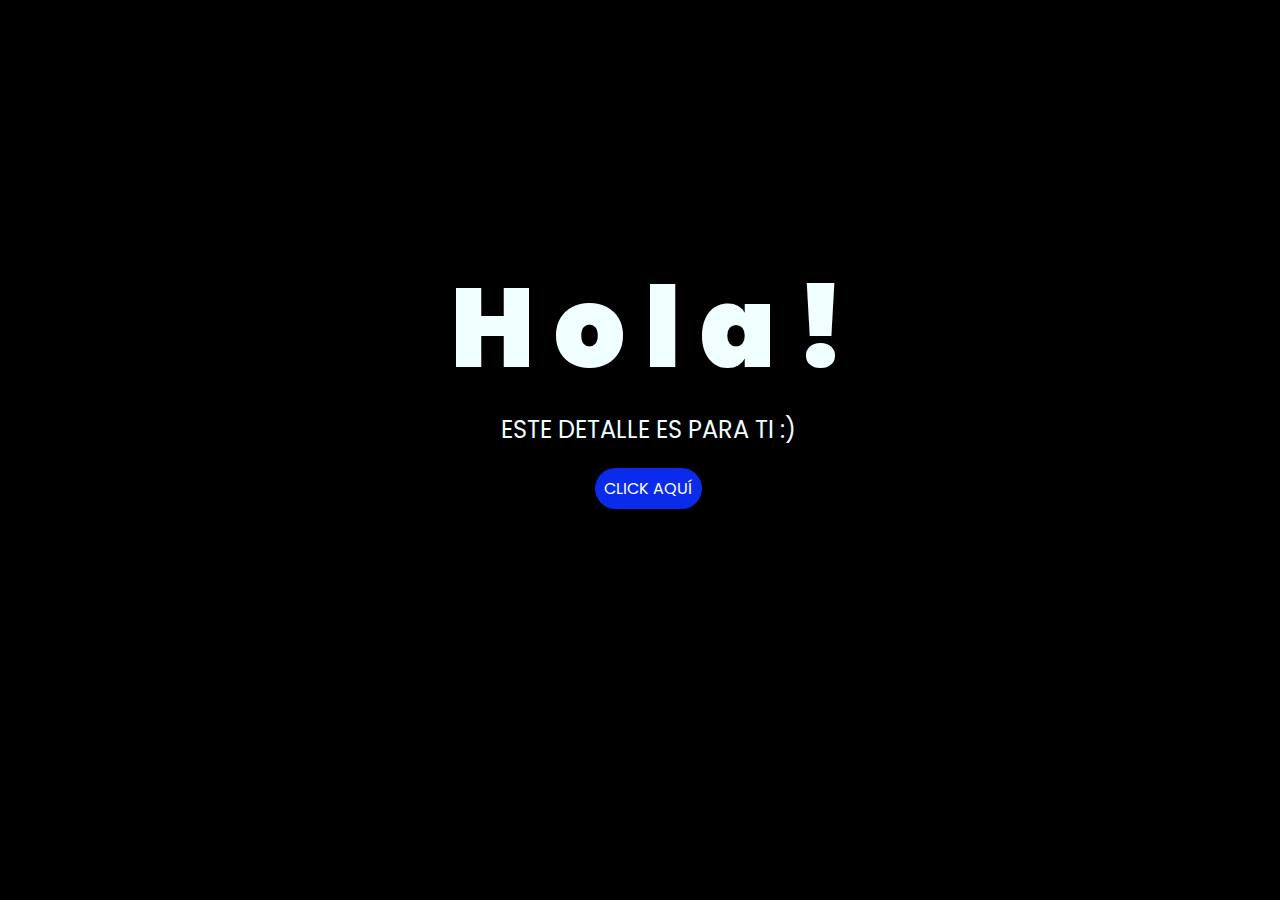
<file: index.html>
<!DOCTYPE html>
<html lang="es">

<head>
    <meta charset="UTF-8">
    <meta http-equiv="X-UA-Compatible" content="IE=edge">
    <meta name="viewport" content="width=device-width, initial-scale=1.0">
    <link rel="stylesheet" href="css/style.css">
    <link rel="icon" href="img/flowers.png" type="image/x-icon">
    <title>Gift</title>
</head>

<body>
    <div class="greetings">
        <span>H</span>
        <span>o</span>
        <span>l</span>
        <span>a</span>
        <span>!</span>
    </div>
    <div class="description">
        <span>ESTE DETALLE ES PARA TI :)</span>
    </div>
    <div class="button">
        <button class="botones">
            <a href="flower.html" style="color: #fff;">CLICK AQUÍ</a>
        </button>
    </div>

</body>

</html>
</file>
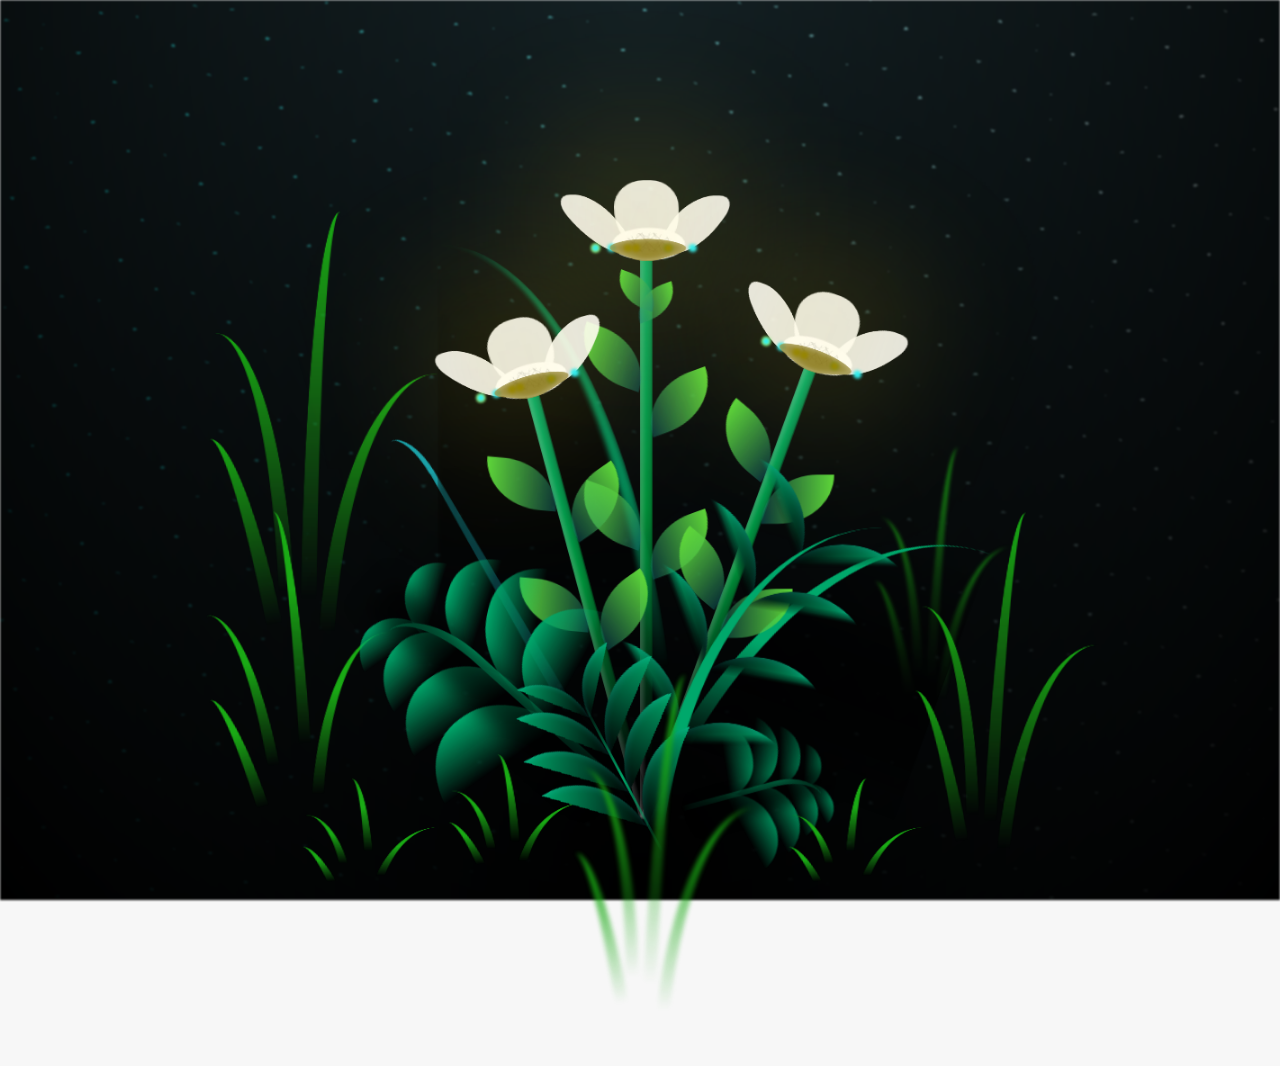
<file: flower.html>
<!DOCTYPE html>
<html lang="es">
  <head>
    <meta charset="UTF-8" />
    <meta http-equiv="X-UA-Compatible" content="IE=edge" />
    <meta name="viewport" content="width=device-width, initial-scale=1.0" />
    <link rel="stylesheet" href="css/main.css" />
    <link rel="icon" href="img/flowers.png" type="image/x-icon" />
    <title>Flowers for Mayte</title>
  </head>
  <body class="container">
    <div id="lyrics">
     
    </div>
    <h1 class="titulo">Estas flores son para ti, sin caer en el juego del día comercial.</h1>
  
    <div class="night"></div>
    <div class="flowers">
      <div class="flower flower--1">
        <div class="flower__leafs flower__leafs--1">
          <div class="flower__leaf flower__leaf--1"></div>
          <div class="flower__leaf flower__leaf--2"></div>
          <div class="flower__leaf flower__leaf--3"></div>
          <div class="flower__leaf flower__leaf--4"></div>
          <div class="flower__white-circle"></div>

          <div class="flower__light flower__light--1"></div>
          <div class="flower__light flower__light--2"></div>
          <div class="flower__light flower__light--3"></div>
          <div class="flower__light flower__light--4"></div>
          <div class="flower__light flower__light--5"></div>
          <div class="flower__light flower__light--6"></div>
          <div class="flower__light flower__light--7"></div>
          <div class="flower__light flower__light--8"></div>
        </div>
        <div class="flower__line">
          <div class="flower__line__leaf flower__line__leaf--1"></div>
          <div class="flower__line__leaf flower__line__leaf--2"></div>
          <div class="flower__line__leaf flower__line__leaf--3"></div>
          <div class="flower__line__leaf flower__line__leaf--4"></div>
          <div class="flower__line__leaf flower__line__leaf--5"></div>
          <div class="flower__line__leaf flower__line__leaf--6"></div>
        </div>
      </div>

      <div class="flower flower--2">
        <div class="flower__leafs flower__leafs--2">
          <div class="flower__leaf flower__leaf--1"></div>
          <div class="flower__leaf flower__leaf--2"></div>
          <div class="flower__leaf flower__leaf--3"></div>
          <div class="flower__leaf flower__leaf--4"></div>
          <div class="flower__white-circle"></div>

          <div class="flower__light flower__light--1"></div>
          <div class="flower__light flower__light--2"></div>
          <div class="flower__light flower__light--3"></div>
          <div class="flower__light flower__light--4"></div>
          <div class="flower__light flower__light--5"></div>
          <div class="flower__light flower__light--6"></div>
          <div class="flower__light flower__light--7"></div>
          <div class="flower__light flower__light--8"></div>
        </div>
        <div class="flower__line">
          <div class="flower__line__leaf flower__line__leaf--1"></div>
          <div class="flower__line__leaf flower__line__leaf--2"></div>
          <div class="flower__line__leaf flower__line__leaf--3"></div>
          <div class="flower__line__leaf flower__line__leaf--4"></div>
        </div>
      </div>

      <div class="flower flower--3">
        <div class="flower__leafs flower__leafs--3">
          <div class="flower__leaf flower__leaf--1"></div>
          <div class="flower__leaf flower__leaf--2"></div>
          <div class="flower__leaf flower__leaf--3"></div>
          <div class="flower__leaf flower__leaf--4"></div>
          <div class="flower__white-circle"></div>

          <div class="flower__light flower__light--1"></div>
          <div class="flower__light flower__light--2"></div>
          <div class="flower__light flower__light--3"></div>
          <div class="flower__light flower__light--4"></div>
          <div class="flower__light flower__light--5"></div>
          <div class="flower__light flower__light--6"></div>
          <div class="flower__light flower__light--7"></div>
          <div class="flower__light flower__light--8"></div>
        </div>
        <div class="flower__line">
          <div class="flower__line__leaf flower__line__leaf--1"></div>
          <div class="flower__line__leaf flower__line__leaf--2"></div>
          <div class="flower__line__leaf flower__line__leaf--3"></div>
          <div class="flower__line__leaf flower__line__leaf--4"></div>
        </div>
      </div>

      <div class="grow-ans" style="--d: 1.2s">
        <div class="flower__g-long">
          <div class="flower__g-long__top"></div>
          <div class="flower__g-long__bottom"></div>
        </div>
      </div>

      <div class="growing-grass">
        <div class="flower__grass flower__grass--1">
          <div class="flower__grass--top"></div>
          <div class="flower__grass--bottom"></div>
          <div class="flower__grass__leaf flower__grass__leaf--1"></div>
          <div class="flower__grass__leaf flower__grass__leaf--2"></div>
          <div class="flower__grass__leaf flower__grass__leaf--3"></div>
          <div class="flower__grass__leaf flower__grass__leaf--4"></div>
          <div class="flower__grass__leaf flower__grass__leaf--5"></div>
          <div class="flower__grass__leaf flower__grass__leaf--6"></div>
          <div class="flower__grass__leaf flower__grass__leaf--7"></div>
          <div class="flower__grass__leaf flower__grass__leaf--8"></div>
          <div class="flower__grass__overlay"></div>
        </div>
      </div>

      <div class="growing-grass">
        <div class="flower__grass flower__grass--2">
          <div class="flower__grass--top"></div>
          <div class="flower__grass--bottom"></div>
          <div class="flower__grass__leaf flower__grass__leaf--1"></div>
          <div class="flower__grass__leaf flower__grass__leaf--2"></div>
          <div class="flower__grass__leaf flower__grass__leaf--3"></div>
          <div class="flower__grass__leaf flower__grass__leaf--4"></div>
          <div class="flower__grass__leaf flower__grass__leaf--5"></div>
          <div class="flower__grass__leaf flower__grass__leaf--6"></div>
          <div class="flower__grass__leaf flower__grass__leaf--7"></div>
          <div class="flower__grass__leaf flower__grass__leaf--8"></div>
          <div class="flower__grass__overlay"></div>
        </div>
      </div>

      <div class="grow-ans" style="--d: 2.4s">
        <div class="flower__g-right flower__g-right--1">
          <div class="leaf"></div>
        </div>
      </div>

      <div class="grow-ans" style="--d: 2.8s">
        <div class="flower__g-right flower__g-right--2">
          <div class="leaf"></div>
        </div>
      </div>

      <div class="grow-ans" style="--d: 2.8s">
        <div class="flower__g-front">
          <div
            class="flower__g-front__leaf-wrapper flower__g-front__leaf-wrapper--1"
          >
            <div class="flower__g-front__leaf"></div>
          </div>
          <div
            class="flower__g-front__leaf-wrapper flower__g-front__leaf-wrapper--2"
          >
            <div class="flower__g-front__leaf"></div>
          </div>
          <div
            class="flower__g-front__leaf-wrapper flower__g-front__leaf-wrapper--3"
          >
            <div class="flower__g-front__leaf"></div>
          </div>
          <div
            class="flower__g-front__leaf-wrapper flower__g-front__leaf-wrapper--4"
          >
            <div class="flower__g-front__leaf"></div>
          </div>
          <div
            class="flower__g-front__leaf-wrapper flower__g-front__leaf-wrapper--5"
          >
            <div class="flower__g-front__leaf"></div>
          </div>
          <div
            class="flower__g-front__leaf-wrapper flower__g-front__leaf-wrapper--6"
          >
            <div class="flower__g-front__leaf"></div>
          </div>
          <div
            class="flower__g-front__leaf-wrapper flower__g-front__leaf-wrapper--7"
          >
            <div class="flower__g-front__leaf"></div>
          </div>
          <div
            class="flower__g-front__leaf-wrapper flower__g-front__leaf-wrapper--8"
          >
            <div class="flower__g-front__leaf"></div>
          </div>
          <div class="flower__g-front__line"></div>
        </div>
      </div>

      <div class="grow-ans" style="--d: 3.2s">
        <div class="flower__g-fr">
          <div class="leaf"></div>
          <div class="flower__g-fr__leaf flower__g-fr__leaf--1"></div>
          <div class="flower__g-fr__leaf flower__g-fr__leaf--2"></div>
          <div class="flower__g-fr__leaf flower__g-fr__leaf--3"></div>
          <div class="flower__g-fr__leaf flower__g-fr__leaf--4"></div>
          <div class="flower__g-fr__leaf flower__g-fr__leaf--5"></div>
          <div class="flower__g-fr__leaf flower__g-fr__leaf--6"></div>
          <div class="flower__g-fr__leaf flower__g-fr__leaf--7"></div>
          <div class="flower__g-fr__leaf flower__g-fr__leaf--8"></div>
        </div>
      </div>

      <div class="long-g long-g--0">
        <div class="grow-ans" style="--d: 3s">
          <div class="leaf leaf--0"></div>
        </div>
        <div class="grow-ans" style="--d: 2.2s">
          <div class="leaf leaf--1"></div>
        </div>
        <div class="grow-ans" style="--d: 3.4s">
          <div class="leaf leaf--2"></div>
        </div>
        <div class="grow-ans" style="--d: 3.6s">
          <div class="leaf leaf--3"></div>
        </div>
      </div>

      <div class="long-g long-g--1">
        <div class="grow-ans" style="--d: 3.6s">
          <div class="leaf leaf--0"></div>
        </div>
        <div class="grow-ans" style="--d: 3.8s">
          <div class="leaf leaf--1"></div>
        </div>
        <div class="grow-ans" style="--d: 4s">
          <div class="leaf leaf--2"></div>
        </div>
        <div class="grow-ans" style="--d: 4.2s">
          <div class="leaf leaf--3"></div>
        </div>
      </div>

      <div class="long-g long-g--2">
        <div class="grow-ans" style="--d: 4s">
          <div class="leaf leaf--0"></div>
        </div>
        <div class="grow-ans" style="--d: 4.2s">
          <div class="leaf leaf--1"></div>
        </div>
        <div class="grow-ans" style="--d: 4.4s">
          <div class="leaf leaf--2"></div>
        </div>
        <div class="grow-ans" style="--d: 4.6s">
          <div class="leaf leaf--3"></div>
        </div>
      </div>

      <div class="long-g long-g--3">
        <div class="grow-ans" style="--d: 4s">
          <div class="leaf leaf--0"></div>
        </div>
        <div class="grow-ans" style="--d: 4.2s">
          <div class="leaf leaf--1"></div>
        </div>
        <div class="grow-ans" style="--d: 3s">
          <div class="leaf leaf--2"></div>
        </div>
        <div class="grow-ans" style="--d: 3.6s">
          <div class="leaf leaf--3"></div>
        </div>
      </div>

      <div class="long-g long-g--4">
        <div class="grow-ans" style="--d: 4s">
          <div class="leaf leaf--0"></div>
        </div>
        <div class="grow-ans" style="--d: 4.2s">
          <div class="leaf leaf--1"></div>
        </div>
        <div class="grow-ans" style="--d: 3s">
          <div class="leaf leaf--2"></div>
        </div>
        <div class="grow-ans" style="--d: 3.6s">
          <div class="leaf leaf--3"></div>
        </div>
      </div>

      <div class="long-g long-g--5">
        <div class="grow-ans" style="--d: 4s">
          <div class="leaf leaf--0"></div>
        </div>
        <div class="grow-ans" style="--d: 4.2s">
          <div class="leaf leaf--1"></div>
        </div>
        <div class="grow-ans" style="--d: 3s">
          <div class="leaf leaf--2"></div>
        </div>
        <div class="grow-ans" style="--d: 3.6s">
          <div class="leaf leaf--3"></div>
        </div>
      </div>

      <div class="long-g long-g--6">
        <div class="grow-ans" style="--d: 4.2s">
          <div class="leaf leaf--0"></div>
        </div>
        <div class="grow-ans" style="--d: 4.4s">
          <div class="leaf leaf--1"></div>
        </div>
        <div class="grow-ans" style="--d: 4.6s">
          <div class="leaf leaf--2"></div>
        </div>
        <div class="grow-ans" style="--d: 4.8s">
          <div class="leaf leaf--3"></div>
        </div>
      </div>

      <div class="long-g long-g--7">
        <div class="grow-ans" style="--d: 3s">
          <div class="leaf leaf--0"></div>
        </div>
        <div class="grow-ans" style="--d: 3.2s">
          <div class="leaf leaf--1"></div>
        </div>
        <div class="grow-ans" style="--d: 3.5s">
          <div class="leaf leaf--2"></div>
        </div>
        <div class="grow-ans" style="--d: 3.6s">
          <div class="leaf leaf--3"></div>
        </div>
      </div>
    </div>
    <script src="anim.js"></script>
    <script src="main.js"></script>
  </body>
</html>
</file>
<file: css/style.css>
@import url('https://fonts.googleapis.com/css2?family=Poppins:ital,wght@0,500;1,900&display=swap');
*{
    font-family: 'Poppins',cursive;
}
body{
    color: azure;
    width: 100%;
    height: 82vh;
    display: flex;
    flex-direction: column;
    align-items: center;
    justify-content: center;
    background-color: black;
    /* padding-top: -30; */
}

.botones{
    padding: 9px;
    border-radius: 80px;
    background-color: transparent;
    border: none;
}

.botones a{
    background-color: #0a2be9;
    padding: 9px;
    border-radius: 80px;
    -webkit-border-radius: 80px;
    -moz-border-radius: 80px;
    -ms-border-radius: 80px;
    -o-border-radius: 80px;

}

.botones a:focus{
    background-color: rgb(50, 194, 194);
}

.greetings{
    font-size: 7rem;
    font-weight: 900;
}
.greetings > span{
    animation: glow 2.5s ease-in-out infinite;
}
@keyframes glow{
    0%, 100%{
        color: #fff;
        text-shadow: 0 0 12px #39c6d6, 0 0 50px #39c6d6, 0 0 100px #39c6d6;
    }
    10%, 90%{
        color: #111;
        text-shadow: none;
    }
}
.greetings > span:nth-child(2){
    animation-delay: .2s ;
}
.greetings > span:nth-child(3){
    animation-delay: .4s ;
}
.greetings > span:nth-child(4){
    animation-delay: .6s;
}
.greetings > span:nth-child(5){
    animation-delay: .8s;
}
.greetings > span:nth-child(6){
    animation-delay: 1s;
}

.description{
    font-size: 1.5rem;
    margin-bottom: 20px;
}

.button a{
    text-decoration: none;
    font-size: 1rem;
    color: #111;
}

@media screen and (max-width:574px){
    .greetings{
        display: block;
        font-size: 4rem;
        font-weight: 800;
        text-align: center;
    }
    .description{
        font-size: 2rem;
    }
    
    .button a{
        font-size: 1rem;
    }
}
</file>
<file: css/main.css>
*,
*::after,
*::before {
  padding: 0;
  margin: 0;
  box-sizing: border-box;
}

:root {
  --dark-color: #000;
}

body {
  display: flex;
  align-items: flex-end;
  justify-content: center;
  min-height: 100vh;
  background-color: var(--dark-color);
  overflow: hidden;
  perspective: 1000px;
}

#lyrics {
  font-size: 28px;
  font-family: "Franklin Gothic Medium", "Arial Narrow", Arial, sans-serif;
  color: white;
  position: absolute;
  margin-bottom: 20%;
  z-index: 1;
  font-weight: bold;
  letter-spacing: 4px;
}
@media only screen and (max-width: 600px) {
  /* Estilos específicos para dispositivos con un ancho máximo de 600px */
  #lyrics {
      font-size: 14px; /* Reduce el tamaño del texto para dispositivos más pequeños */
      margin-bottom: 530px;
      letter-spacing: 3px;
  }

}
.titulo {
  margin-bottom: 180px;
  font-family: "Arial Narrow", Arial, sans-serif;
  color: yellow;
  position: absolute;
  font-weight: bold;
  letter-spacing: 10px;
  opacity: 0;
  animation: fadeIn 3s ease-in-out forwards;
  text-align: center;
}
@keyframes fadeIn {
  from {
    opacity: 0;
  }
  to {
    opacity: 1;
  }
}

.night {
  z-index: -1;
  position: absolute;
  left: 50%;
  top: 0;
  transform: translateX(-50%);
  width: 100%;
  height: 100%;
  filter: blur(0.1vmin);
  background-image: radial-gradient(
      ellipse at top,
      transparent 0%,
      var(--dark-color)
    ),
    radial-gradient(
      ellipse at bottom,
      var(--dark-color),
      rgba(145, 233, 255, 0.2)
    ),
    repeating-linear-gradient(
      220deg,
      rgb(0, 0, 0) 0px,
      rgb(0, 0, 0) 19px,
      transparent 19px,
      transparent 22px
    ),
    repeating-linear-gradient(
      189deg,
      rgb(0, 0, 0) 0px,
      rgb(0, 0, 0) 19px,
      transparent 19px,
      transparent 22px
    ),
    repeating-linear-gradient(
      148deg,
      rgb(0, 0, 0) 0px,
      rgb(0, 0, 0) 19px,
      transparent 19px,
      transparent 22px
    ),
    linear-gradient(90deg, rgb(0, 255, 250), rgb(240, 240, 240));
}

.flowers {
  position: relative;
  transform: scale(0.9);
  /*margin-bottom: 100px;
  */
}

@media only screen and (max-width: 600px) {
  /* Estilos específicos para dispositivos con un ancho máximo de 600px */
.flowers {
      font-size: 14px;
      margin-bottom: 35%;
      letter-spacing: 3px;
      transform: scale(1.0);
}

}

.flower {
  position: absolute;
  bottom: 10vmin;
  transform-origin: bottom center;
  z-index: 10;
  --fl-speed: 0.8s;
}
.flower--1 {
  -webkit-animation: moving-flower-1 4s linear infinite;
  animation: moving-flower-1 4s linear infinite;
}
.flower--1 .flower__line {
  height: 70vmin;
  -webkit-animation-delay: 0.3s;
  animation-delay: 0.3s;
}
.flower--1 .flower__line__leaf--1 {
  -webkit-animation: blooming-leaf-right var(--fl-speed) 1.6s backwards;
  animation: blooming-leaf-right var(--fl-speed) 1.6s backwards;
}
.flower--1 .flower__line__leaf--2 {
  -webkit-animation: blooming-leaf-right var(--fl-speed) 1.4s backwards;
  animation: blooming-leaf-right var(--fl-speed) 1.4s backwards;
}
.flower--1 .flower__line__leaf--3 {
  -webkit-animation: blooming-leaf-left var(--fl-speed) 1.2s backwards;
  animation: blooming-leaf-left var(--fl-speed) 1.2s backwards;
}
.flower--1 .flower__line__leaf--4 {
  -webkit-animation: blooming-leaf-left var(--fl-speed) 1s backwards;
  animation: blooming-leaf-left var(--fl-speed) 1s backwards;
}
.flower--1 .flower__line__leaf--5 {
  -webkit-animation: blooming-leaf-right var(--fl-speed) 1.8s backwards;
  animation: blooming-leaf-right var(--fl-speed) 1.8s backwards;
}
.flower--1 .flower__line__leaf--6 {
  -webkit-animation: blooming-leaf-left var(--fl-speed) 2s backwards;
  animation: blooming-leaf-left var(--fl-speed) 2s backwards;
}
.flower--2 {
  left: 50%;
  transform: rotate(20deg);
  -webkit-animation: moving-flower-2 4s linear infinite;
  animation: moving-flower-2 4s linear infinite;
}
.flower--2 .flower__line {
  height: 60vmin;
  -webkit-animation-delay: 0.6s;
  animation-delay: 0.6s;
}
.flower--2 .flower__line__leaf--1 {
  -webkit-animation: blooming-leaf-right var(--fl-speed) 1.9s backwards;
  animation: blooming-leaf-right var(--fl-speed) 1.9s backwards;
}
.flower--2 .flower__line__leaf--2 {
  -webkit-animation: blooming-leaf-right var(--fl-speed) 1.7s backwards;
  animation: blooming-leaf-right var(--fl-speed) 1.7s backwards;
}
.flower--2 .flower__line__leaf--3 {
  -webkit-animation: blooming-leaf-left var(--fl-speed) 1.5s backwards;
  animation: blooming-leaf-left var(--fl-speed) 1.5s backwards;
}
.flower--2 .flower__line__leaf--4 {
  -webkit-animation: blooming-leaf-left var(--fl-speed) 1.3s backwards;
  animation: blooming-leaf-left var(--fl-speed) 1.3s backwards;
}
.flower--3 {
  left: 50%;
  transform: rotate(-15deg);
  -webkit-animation: moving-flower-3 4s linear infinite;
  animation: moving-flower-3 4s linear infinite;
}
.flower--3 .flower__line {
  -webkit-animation-delay: 0.9s;
  animation-delay: 0.9s;
}
.flower--3 .flower__line__leaf--1 {
  -webkit-animation: blooming-leaf-right var(--fl-speed) 2.5s backwards;
  animation: blooming-leaf-right var(--fl-speed) 2.5s backwards;
}
.flower--3 .flower__line__leaf--2 {
  -webkit-animation: blooming-leaf-right var(--fl-speed) 2.3s backwards;
  animation: blooming-leaf-right var(--fl-speed) 2.3s backwards;
}
.flower--3 .flower__line__leaf--3 {
  -webkit-animation: blooming-leaf-left var(--fl-speed) 2.1s backwards;
  animation: blooming-leaf-left var(--fl-speed) 2.1s backwards;
}
.flower--3 .flower__line__leaf--4 {
  -webkit-animation: blooming-leaf-left var(--fl-speed) 1.9s backwards;
  animation: blooming-leaf-left var(--fl-speed) 1.9s backwards;
}
.flower__leafs {
  position: relative;
  -webkit-animation: blooming-flower 2s backwards;
  animation: blooming-flower 2s backwards;
}
.flower__leafs--1 {
  -webkit-animation-delay: 1.1s;
  animation-delay: 1.1s;
}
.flower__leafs--2 {
  -webkit-animation-delay: 1.4s;
  animation-delay: 1.4s;
}
.flower__leafs--3 {
  -webkit-animation-delay: 1.7s;
  animation-delay: 1.7s;
}
.flower__leafs::after {
  content: "";
  position: absolute;
  left: 0;
  top: 0;
  transform: translate(-50%, -100%);
  width: 8vmin;
  height: 8vmin;
  background-color: #fddd25;
  /* background-color: #fd2525; */
  filter: blur(10vmin);
}
.flower__leaf {
  position: absolute;
  bottom: 0;
  left: 50%;
  width: 8vmin;
  height: 11vmin;
  border-radius: 51% 49% 47% 53%/44% 45% 55% 69%;
  background-color: #253bfd;
  background-color: #fff;
  transform-origin: bottom center;
  opacity: 0.9;
  box-shadow: inset 0 0 2vmin rgba(255, 255, 255, 0.5);
}
.flower__leaf--1 {
  transform: translate(-10%, 1%) rotateY(40deg) rotateX(-50deg);
}
.flower__leaf--2 {
  transform: translate(-50%, -4%) rotateX(40deg);
}
.flower__leaf--3 {
  transform: translate(-90%, 0%) rotateY(45deg) rotateX(50deg);
}
.flower__leaf--4 {
  width: 8vmin;
  height: 8vmin;
  transform-origin: bottom left;
  border-radius: 4vmin 10vmin 4vmin 4vmin;
  transform: translate(0%, 18%) rotateX(70deg) rotate(-43deg);
  background-color: #7c6901;
  z-index: 1;
  opacity: 0.8;
}
.flower__white-circle {
  position: absolute;
  left: -3.5vmin;
  top: -3vmin;
  width: 9vmin;
  height: 4vmin;
  border-radius: 50%;
  background-color: #fff;
}
.flower__white-circle::after {
  content: "";
  position: absolute;
  left: 50%;
  top: 45%;
  transform: translate(-50%, -50%);
  width: 60%;
  height: 60%;
  border-radius: inherit;
  background-image: repeating-linear-gradient(
      135deg,
      rgba(0, 0, 0, 0.03) 0px,
      rgba(0, 0, 0, 0.03) 1px,
      transparent 1px,
      transparent 12px
    ),
    repeating-linear-gradient(
      45deg,
      rgba(0, 0, 0, 0.03) 0px,
      rgba(0, 0, 0, 0.03) 1px,
      transparent 1px,
      transparent 12px
    ),
    repeating-linear-gradient(
      67.5deg,
      rgba(0, 0, 0, 0.03) 0px,
      rgba(0, 0, 0, 0.03) 1px,
      transparent 1px,
      transparent 12px
    ),
    repeating-linear-gradient(
      135deg,
      rgba(0, 0, 0, 0.03) 0px,
      rgba(0, 0, 0, 0.03) 1px,
      transparent 1px,
      transparent 12px
    ),
    repeating-linear-gradient(
      45deg,
      rgba(0, 0, 0, 0.03) 0px,
      rgba(0, 0, 0, 0.03) 1px,
      transparent 1px,
      transparent 12px
    ),
    repeating-linear-gradient(
      112.5deg,
      rgba(0, 0, 0, 0.03) 0px,
      rgba(0, 0, 0, 0.03) 1px,
      transparent 1px,
      transparent 12px
    ),
    repeating-linear-gradient(
      112.5deg,
      rgba(0, 0, 0, 0.03) 0px,
      rgba(0, 0, 0, 0.03) 1px,
      transparent 1px,
      transparent 12px
    ),
    repeating-linear-gradient(
      45deg,
      rgba(0, 0, 0, 0.03) 0px,
      rgba(0, 0, 0, 0.03) 1px,
      transparent 1px,
      transparent 12px
    ),
    repeating-linear-gradient(
      22.5deg,
      rgba(0, 0, 0, 0.03) 0px,
      rgba(0, 0, 0, 0.03) 1px,
      transparent 1px,
      transparent 12px
    ),
    repeating-linear-gradient(
      45deg,
      rgba(0, 0, 0, 0.03) 0px,
      rgba(0, 0, 0, 0.03) 1px,
      transparent 1px,
      transparent 12px
    ),
    repeating-linear-gradient(
      22.5deg,
      rgba(0, 0, 0, 0.03) 0px,
      rgba(0, 0, 0, 0.03) 1px,
      transparent 1px,
      transparent 12px
    ),
    repeating-linear-gradient(
      135deg,
      rgba(0, 0, 0, 0.03) 0px,
      rgba(0, 0, 0, 0.03) 1px,
      transparent 1px,
      transparent 12px
    ),
    repeating-linear-gradient(
      157.5deg,
      rgba(0, 0, 0, 0.03) 0px,
      rgba(0, 0, 0, 0.03) 1px,
      transparent 1px,
      transparent 12px
    ),
    repeating-linear-gradient(
      67.5deg,
      rgba(0, 0, 0, 0.03) 0px,
      rgba(0, 0, 0, 0.03) 1px,
      transparent 1px,
      transparent 12px
    ),
    repeating-linear-gradient(
      67.5deg,
      rgba(0, 0, 0, 0.03) 0px,
      rgba(0, 0, 0, 0.03) 1px,
      transparent 1px,
      transparent 12px
    ),
    linear-gradient(90deg, rgb(255, 255, 255), rgb(255, 255, 255));
}
.flower__line {
  height: 55vmin;
  width: 1.5vmin;
  background-image: linear-gradient(
      to left,
      rgba(0, 0, 0, 0.2),
      transparent,
      rgba(255, 255, 255, 0.2)
    ),
    linear-gradient(to top, transparent 10%, #008f39, #00a86b);
  box-shadow: inset 0 0 2px rgba(0, 0, 0, 0.5);
  -webkit-animation: grow-flower-tree 4s backwards;
  animation: grow-flower-tree 4s backwards;
}
.flower__line__leaf {
  --w: 7vmin;
  --h: calc(var(--w) + 2vmin);
  position: absolute;
  top: 20%;
  left: 90%;
  width: var(--w);
  height: var(--h);
  border-top-right-radius: var(--h);
  border-bottom-left-radius: var(--h);
  background-image: linear-gradient(to top, rgba(20, 117, 122, 0.4), #5ed639);
}
.flower__line__leaf--1 {
  transform: rotate(70deg) rotateY(30deg);
}
.flower__line__leaf--2 {
  top: 45%;
  transform: rotate(70deg) rotateY(30deg);
}
.flower__line__leaf--3,
.flower__line__leaf--4,
.flower__line__leaf--6 {
  border-top-right-radius: 0;
  border-bottom-left-radius: 0;
  border-top-left-radius: var(--h);
  border-bottom-right-radius: var(--h);
  left: -460%;
  top: 12%;
  transform: rotate(-70deg) rotateY(30deg);
}
.flower__line__leaf--4 {
  top: 40%;
}
.flower__line__leaf--5 {
  top: 0;
  transform-origin: left;
  transform: rotate(70deg) rotateY(30deg) scale(0.6);
}
.flower__line__leaf--6 {
  top: -2%;
  left: -450%;
  transform-origin: right;
  transform: rotate(-70deg) rotateY(30deg) scale(0.6);
}
.flower__light {
  position: absolute;
  bottom: 0vmin;
  width: 1vmin;
  height: 1vmin;
  background-color: rgb(255, 251, 0);
  border-radius: 50%;
  filter: blur(0.2vmin);
  -webkit-animation: light-ans 4s linear infinite backwards;
  animation: light-ans 4s linear infinite backwards;
}
.flower__light:nth-child(odd) {
  background-color: #23f0ff;
}
.flower__light--1 {
  left: -2vmin;
  -webkit-animation-delay: 1s;
  animation-delay: 1s;
}
.flower__light--2 {
  left: 3vmin;
  -webkit-animation-delay: 0.5s;
  animation-delay: 0.5s;
}
.flower__light--3 {
  left: -6vmin;
  -webkit-animation-delay: 0.3s;
  animation-delay: 0.3s;
}
.flower__light--4 {
  left: 6vmin;
  -webkit-animation-delay: 0.9s;
  animation-delay: 0.9s;
}
.flower__light--5 {
  left: -1vmin;
  -webkit-animation-delay: 1.5s;
  animation-delay: 1.5s;
}
.flower__light--6 {
  left: -4vmin;
  -webkit-animation-delay: 3s;
  animation-delay: 3s;
}
.flower__light--7 {
  left: 3vmin;
  -webkit-animation-delay: 2s;
  animation-delay: 2s;
}
.flower__light--8 {
  left: -6vmin;
  -webkit-animation-delay: 3.5s;
  animation-delay: 3.5s;
}
.flower__grass {
  --c: #00a86b;
  --line-w: 1.5vmin;
  position: absolute;
  bottom: 12vmin;
  left: -7vmin;
  display: flex;
  flex-direction: column;
  align-items: flex-end;
  z-index: 20;
  transform-origin: bottom center;
  transform: rotate(-48deg) rotateY(40deg);
}
.flower__grass--1 {
  -webkit-animation: moving-grass 2s linear infinite;
  animation: moving-grass 2s linear infinite;
}
.flower__grass--2 {
  left: 2vmin;
  bottom: 10vmin;
  transform: scale(0.5) rotate(75deg) rotateX(10deg) rotateY(-200deg);
  opacity: 0.8;
  z-index: 0;
  -webkit-animation: moving-grass--2 1.5s linear infinite;
  animation: moving-grass--2 1.5s linear infinite;
}
.flower__grass--top {
  width: 7vmin;
  height: 10vmin;
  border-top-right-radius: 100%;
  border-right: var(--line-w) solid var(--c);
  transform-origin: bottom center;
  transform: rotate(-2deg);
}
.flower__grass--bottom {
  margin-top: -2px;
  width: var(--line-w);
  height: 25vmin;
  background-image: linear-gradient(to top, transparent, var(--c));
}
.flower__grass__leaf {
  --size: 10vmin;
  position: absolute;
  width: calc(var(--size) * 2.1);
  height: var(--size);
  border-top-left-radius: var(--size);
  border-top-right-radius: var(--size);
  background-image: linear-gradient(
    to top,
    transparent,
    transparent 30%,
    var(--c)
  );
  z-index: 100;
}
.flower__grass__leaf--1 {
  top: -6%;
  left: 30%;
  --size: 6vmin;
  transform: rotate(-20deg);
  -webkit-animation: growing-grass-ans--1 2s 2.6s backwards;
  animation: growing-grass-ans--1 2s 2.6s backwards;
}
@-webkit-keyframes growing-grass-ans--1 {
  0% {
    transform-origin: bottom left;
    transform: rotate(-20deg) scale(0);
  }
}
@keyframes growing-grass-ans--1 {
  0% {
    transform-origin: bottom left;
    transform: rotate(-20deg) scale(0);
  }
}
.flower__grass__leaf--2 {
  top: -5%;
  left: -110%;
  --size: 6vmin;
  transform: rotate(10deg);
  -webkit-animation: growing-grass-ans--2 2s 2.4s linear backwards;
  animation: growing-grass-ans--2 2s 2.4s linear backwards;
}
@-webkit-keyframes growing-grass-ans--2 {
  0% {
    transform-origin: bottom right;
    transform: rotate(10deg) scale(0);
  }
}
@keyframes growing-grass-ans--2 {
  0% {
    transform-origin: bottom right;
    transform: rotate(10deg) scale(0);
  }
}
.flower__grass__leaf--3 {
  top: 5%;
  left: 60%;
  --size: 8vmin;
  transform: rotate(-18deg) rotateX(-20deg);
  -webkit-animation: growing-grass-ans--3 2s 2.2s linear backwards;
  animation: growing-grass-ans--3 2s 2.2s linear backwards;
}
@-webkit-keyframes growing-grass-ans--3 {
  0% {
    transform-origin: bottom left;
    transform: rotate(-18deg) rotateX(-20deg) scale(0);
  }
}
@keyframes growing-grass-ans--3 {
  0% {
    transform-origin: bottom left;
    transform: rotate(-18deg) rotateX(-20deg) scale(0);
  }
}
.flower__grass__leaf--4 {
  top: 6%;
  left: -135%;
  --size: 8vmin;
  transform: rotate(2deg);
  -webkit-animation: growing-grass-ans--4 2s 2s linear backwards;
  animation: growing-grass-ans--4 2s 2s linear backwards;
}
@-webkit-keyframes growing-grass-ans--4 {
  0% {
    transform-origin: bottom right;
    transform: rotate(2deg) scale(0);
  }
}
@keyframes growing-grass-ans--4 {
  0% {
    transform-origin: bottom right;
    transform: rotate(2deg) scale(0);
  }
}
.flower__grass__leaf--5 {
  top: 20%;
  left: 60%;
  --size: 10vmin;
  transform: rotate(-24deg) rotateX(-20deg);
  -webkit-animation: growing-grass-ans--5 2s 1.8s linear backwards;
  animation: growing-grass-ans--5 2s 1.8s linear backwards;
}
@-webkit-keyframes growing-grass-ans--5 {
  0% {
    transform-origin: bottom left;
    transform: rotate(-24deg) rotateX(-20deg) scale(0);
  }
}
@keyframes growing-grass-ans--5 {
  0% {
    transform-origin: bottom left;
    transform: rotate(-24deg) rotateX(-20deg) scale(0);
  }
}
.flower__grass__leaf--6 {
  top: 22%;
  left: -180%;
  --size: 10vmin;
  transform: rotate(10deg);
  -webkit-animation: growing-grass-ans--6 2s 1.6s linear backwards;
  animation: growing-grass-ans--6 2s 1.6s linear backwards;
}
@-webkit-keyframes growing-grass-ans--6 {
  0% {
    transform-origin: bottom right;
    transform: rotate(10deg) scale(0);
  }
}
@keyframes growing-grass-ans--6 {
  0% {
    transform-origin: bottom right;
    transform: rotate(10deg) scale(0);
  }
}
.flower__grass__leaf--7 {
  top: 39%;
  left: 70%;
  --size: 10vmin;
  transform: rotate(-10deg);
  -webkit-animation: growing-grass-ans--7 2s 1.4s linear backwards;
  animation: growing-grass-ans--7 2s 1.4s linear backwards;
}
@-webkit-keyframes growing-grass-ans--7 {
  0% {
    transform-origin: bottom left;
    transform: rotate(-10deg) scale(0);
  }
}
@keyframes growing-grass-ans--7 {
  0% {
    transform-origin: bottom left;
    transform: rotate(-10deg) scale(0);
  }
}
.flower__grass__leaf--8 {
  top: 40%;
  left: -215%;
  --size: 11vmin;
  transform: rotate(10deg);
  -webkit-animation: growing-grass-ans--8 2s 1.2s linear backwards;
  animation: growing-grass-ans--8 2s 1.2s linear backwards;
}
@-webkit-keyframes growing-grass-ans--8 {
  0% {
    transform-origin: bottom right;
    transform: rotate(10deg) scale(0);
  }
}
@keyframes growing-grass-ans--8 {
  0% {
    transform-origin: bottom right;
    transform: rotate(10deg) scale(0);
  }
}
.flower__grass__overlay {
  position: absolute;
  top: -10%;
  right: 0%;
  width: 100%;
  height: 100%;
  background-color: rgba(0, 0, 0, 0.6);
  filter: blur(1.5vmin);
  z-index: 100;
}
.flower__g-long {
  --w: 2vmin;
  --h: 6vmin;
  --c: #159faa;
  position: absolute;
  bottom: 10vmin;
  left: -3vmin;
  transform-origin: bottom center;
  transform: rotate(-30deg) rotateY(-20deg);
  display: flex;
  flex-direction: column;
  align-items: flex-end;
  -webkit-animation: flower-g-long-ans 3s linear infinite;
  animation: flower-g-long-ans 3s linear infinite;
}
@-webkit-keyframes flower-g-long-ans {
  0%,
  100% {
    transform: rotate(-30deg) rotateY(-20deg);
  }
  50% {
    transform: rotate(-32deg) rotateY(-20deg);
  }
}
@keyframes flower-g-long-ans {
  0%,
  100% {
    transform: rotate(-30deg) rotateY(-20deg);
  }
  50% {
    transform: rotate(-32deg) rotateY(-20deg);
  }
}
.flower__g-long__top {
  top: calc(var(--h) * -1);
  width: calc(var(--w) + 1vmin);
  height: var(--h);
  border-top-right-radius: 100%;
  border-right: 0.7vmin solid var(--c);
  transform: translate(-0.7vmin, 1vmin);
}
.flower__g-long__bottom {
  width: var(--w);
  height: 50vmin;
  transform-origin: bottom center;
  background-image: linear-gradient(to top, transparent 30%, var(--c));
  box-shadow: inset 0 0 2px rgba(0, 0, 0, 0.5);
  -webkit-clip-path: polygon(35% 0, 65% 1%, 100% 100%, 0% 100%);
  clip-path: polygon(35% 0, 65% 1%, 100% 100%, 0% 100%);
}
.flower__g-right {
  position: absolute;
  bottom: 6vmin;
  left: -2vmin;
  transform-origin: bottom left;
  transform: rotate(20deg);
}
.flower__g-right .leaf {
  width: 30vmin;
  height: 50vmin;
  border-top-left-radius: 100%;
  border-left: 2vmin solid #00a86b;
  background-image: linear-gradient(
    to bottom,
    transparent,
    var(--dark-color) 60%
  );
  -webkit-mask-image: linear-gradient(to top, transparent 30%, #079097 60%);
}
.flower__g-right--1 {
  -webkit-animation: flower-g-right-ans 2.5s linear infinite;
  animation: flower-g-right-ans 2.5s linear infinite;
}
.flower__g-right--2 {
  left: 5vmin;
  transform: rotateY(-180deg);
  -webkit-animation: flower-g-right-ans--2 3s linear infinite;
  animation: flower-g-right-ans--2 3s linear infinite;
}
.flower__g-right--2 .leaf {
  height: 75vmin;
  filter: blur(0.3vmin);
  opacity: 0.8;
}
@-webkit-keyframes flower-g-right-ans {
  0%,
  100% {
    transform: rotate(20deg);
  }
  50% {
    transform: rotate(24deg) rotateX(-20deg);
  }
}
@keyframes flower-g-right-ans {
  0%,
  100% {
    transform: rotate(20deg);
  }
  50% {
    transform: rotate(24deg) rotateX(-20deg);
  }
}
@-webkit-keyframes flower-g-right-ans--2 {
  0%,
  100% {
    transform: rotateY(-180deg) rotate(0deg) rotateX(-20deg);
  }
  50% {
    transform: rotateY(-180deg) rotate(6deg) rotateX(-20deg);
  }
}
@keyframes flower-g-right-ans--2 {
  0%,
  100% {
    transform: rotateY(-180deg) rotate(0deg) rotateX(-20deg);
  }
  50% {
    transform: rotateY(-180deg) rotate(6deg) rotateX(-20deg);
  }
}
.flower__g-front {
  position: absolute;
  bottom: 6vmin;
  left: 2.5vmin;
  z-index: 100;
  transform-origin: bottom center;
  transform: rotate(-28deg) rotateY(30deg) scale(1.04);
  -webkit-animation: flower__g-front-ans 2s linear infinite;
  animation: flower__g-front-ans 2s linear infinite;
}
@-webkit-keyframes flower__g-front-ans {
  0%,
  100% {
    transform: rotate(-28deg) rotateY(30deg) scale(1.04);
  }
  50% {
    transform: rotate(-35deg) rotateY(40deg) scale(1.04);
  }
}
@keyframes flower__g-front-ans {
  0%,
  100% {
    transform: rotate(-28deg) rotateY(30deg) scale(1.04);
  }
  50% {
    transform: rotate(-35deg) rotateY(40deg) scale(1.04);
  }
}
.flower__g-front__line {
  width: 0.3vmin;
  height: 20vmin;
  background-image: linear-gradient(
    to top,
    transparent,
    #00a86b,
    transparent 100%
  );
  position: relative;
}
.flower__g-front__leaf-wrapper {
  position: absolute;
  top: 0;
  left: 0;
  transform-origin: bottom left;
  transform: rotate(10deg);
}
.flower__g-front__leaf-wrapper:nth-child(even) {
  left: 0vmin;
  transform: rotateY(-180deg) rotate(5deg);
  -webkit-animation: flower__g-front__leaf-left-ans 1s ease-in backwards;
  animation: flower__g-front__leaf-left-ans 1s ease-in backwards;
}
.flower__g-front__leaf-wrapper:nth-child(odd) {
  -webkit-animation: flower__g-front__leaf-ans 1s ease-in backwards;
  animation: flower__g-front__leaf-ans 1s ease-in backwards;
}
.flower__g-front__leaf-wrapper--1 {
  top: -8vmin;
  transform: scale(0.7);
  -webkit-animation: flower__g-front__leaf-ans 1s 5.5s ease-in backwards !important;
  animation: flower__g-front__leaf-ans 1s 5.5s ease-in backwards !important;
}
.flower__g-front__leaf-wrapper--2 {
  top: -8vmin;
  transform: rotateY(-180deg) scale(0.7) !important;
  -webkit-animation: flower__g-front__leaf-left-ans-2 1s 4.6s ease-in backwards !important;
  animation: flower__g-front__leaf-left-ans-2 1s 4.6s ease-in backwards !important;
}
.flower__g-front__leaf-wrapper--3 {
  top: -3vmin;
  -webkit-animation: flower__g-front__leaf-ans 1s 4.6s ease-in backwards;
  animation: flower__g-front__leaf-ans 1s 4.6s ease-in backwards;
}
.flower__g-front__leaf-wrapper--4 {
  top: -3vmin;
  transform: rotateY(-180deg) scale(0.9) !important;
  -webkit-animation: flower__g-front__leaf-left-ans-2 1s 4.6s ease-in backwards !important;
  animation: flower__g-front__leaf-left-ans-2 1s 4.6s ease-in backwards !important;
}
@-webkit-keyframes flower__g-front__leaf-left-ans-2 {
  0% {
    transform: rotateY(-180deg) scale(0);
  }
}
@keyframes flower__g-front__leaf-left-ans-2 {
  0% {
    transform: rotateY(-180deg) scale(0);
  }
}
.flower__g-front__leaf-wrapper--5,
.flower__g-front__leaf-wrapper--6 {
  top: 2vmin;
}
.flower__g-front__leaf-wrapper--7,
.flower__g-front__leaf-wrapper--8 {
  top: 6.5vmin;
}
.flower__g-front__leaf-wrapper--2 {
  -webkit-animation-delay: 5.2s !important;
  animation-delay: 5.2s !important;
}
.flower__g-front__leaf-wrapper--3 {
  -webkit-animation-delay: 4.9s !important;
  animation-delay: 4.9s !important;
}
.flower__g-front__leaf-wrapper--5 {
  -webkit-animation-delay: 4.3s !important;
  animation-delay: 4.3s !important;
}
.flower__g-front__leaf-wrapper--6 {
  -webkit-animation-delay: 4.1s !important;
  animation-delay: 4.1s !important;
}
.flower__g-front__leaf-wrapper--7 {
  -webkit-animation-delay: 3.8s !important;
  animation-delay: 3.8s !important;
}
.flower__g-front__leaf-wrapper--8 {
  -webkit-animation-delay: 3.5s !important;
  animation-delay: 3.5s !important;
}
@-webkit-keyframes flower__g-front__leaf-ans {
  0% {
    transform: rotate(10deg) scale(0);
  }
}
@keyframes flower__g-front__leaf-ans {
  0% {
    transform: rotate(10deg) scale(0);
  }
}
@-webkit-keyframes flower__g-front__leaf-left-ans {
  0% {
    transform: rotateY(-180deg) rotate(5deg) scale(0);
  }
}
@keyframes flower__g-front__leaf-left-ans {
  0% {
    transform: rotateY(-180deg) rotate(5deg) scale(0);
  }
}
.flower__g-front__leaf {
  width: 10vmin;
  height: 10vmin;
  border-radius: 100% 0% 0% 100%/100% 100% 0% 0%;
  box-shadow: inset 0 2px 1vmin hsla(184deg, 97%, 58%, 0.2);
  background-image: linear-gradient(
      to bottom left,
      transparent,
      var(--dark-color)
    ),
    linear-gradient(to bottom right, #00a86b 50%, transparent 50%, transparent);
  -webkit-mask-image: linear-gradient(
    to bottom right,
    #00a86b 50%,
    transparent 50%,
    transparent
  );
  mask-image: linear-gradient(
    to bottom right,
    #00a86b 50%,
    transparent 50%,
    transparent
  );
}
.flower__g-fr {
  position: absolute;
  bottom: -4vmin;
  left: vmin;
  transform-origin: bottom left;
  z-index: 10;
  -webkit-animation: flower__g-fr-ans 2s linear infinite;
  animation: flower__g-fr-ans 2s linear infinite;
}
@-webkit-keyframes flower__g-fr-ans {
  0%,
  100% {
    transform: rotate(2deg);
  }
  50% {
    transform: rotate(4deg);
  }
}
@keyframes flower__g-fr-ans {
  0%,
  100% {
    transform: rotate(2deg);
  }
  50% {
    transform: rotate(4deg);
  }
}
.flower__g-fr .leaf {
  width: 30vmin;
  height: 50vmin;
  border-top-left-radius: 100%;
  border-left: 2vmin solid #00a86b;
  -webkit-mask-image: linear-gradient(to top, transparent 25%, #00a86b 50%);
  position: relative;
  z-index: 1;
}
.flower__g-fr__leaf {
  position: absolute;
  top: 0;
  left: 0;
  width: 10vmin;
  height: 10vmin;
  border-radius: 100% 0% 0% 100%/100% 100% 0% 0%;
  box-shadow: inset 0 2px 1vmin hsla(184deg, 97%, 58%, 0.2);
  background-image: linear-gradient(
      to bottom left,
      transparent,
      var(--dark-color) 98%
    ),
    linear-gradient(to bottom right, #00a86b 45%, transparent 50%, transparent);
  -webkit-mask-image: linear-gradient(
    135deg,
    #00a86b 40%,
    transparent 50%,
    transparent
  );
}
.flower__g-fr__leaf--1 {
  left: 20vmin;
  transform: rotate(45deg);
  -webkit-animation: flower__g-fr-leaft-ans-1 0.5s 5.2s linear backwards;
  animation: flower__g-fr-leaft-ans-1 0.5s 5.2s linear backwards;
}
@-webkit-keyframes flower__g-fr-leaft-ans-1 {
  0% {
    transform-origin: left;
    transform: rotate(45deg) scale(0);
  }
}
@keyframes flower__g-fr-leaft-ans-1 {
  0% {
    transform-origin: left;
    transform: rotate(45deg) scale(0);
  }
}
.flower__g-fr__leaf--2 {
  left: 12vmin;
  top: -7vmin;
  transform: rotate(25deg) rotateY(-180deg);
  -webkit-animation: flower__g-fr-leaft-ans-6 0.5s 5s linear backwards;
  animation: flower__g-fr-leaft-ans-6 0.5s 5s linear backwards;
}
.flower__g-fr__leaf--3 {
  left: 15vmin;
  top: 6vmin;
  transform: rotate(55deg);
  -webkit-animation: flower__g-fr-leaft-ans-5 0.5s 4.8s linear backwards;
  animation: flower__g-fr-leaft-ans-5 0.5s 4.8s linear backwards;
}
.flower__g-fr__leaf--4 {
  left: 6vmin;
  top: -2vmin;
  transform: rotate(25deg) rotateY(-180deg);
  -webkit-animation: flower__g-fr-leaft-ans-6 0.5s 4.6s linear backwards;
  animation: flower__g-fr-leaft-ans-6 0.5s 4.6s linear backwards;
}
.flower__g-fr__leaf--5 {
  left: 10vmin;
  top: 14vmin;
  transform: rotate(55deg);
  -webkit-animation: flower__g-fr-leaft-ans-5 0.5s 4.4s linear backwards;
  animation: flower__g-fr-leaft-ans-5 0.5s 4.4s linear backwards;
}
@-webkit-keyframes flower__g-fr-leaft-ans-5 {
  0% {
    transform-origin: left;
    transform: rotate(55deg) scale(0);
  }
}
@keyframes flower__g-fr-leaft-ans-5 {
  0% {
    transform-origin: left;
    transform: rotate(55deg) scale(0);
  }
}
.flower__g-fr__leaf--6 {
  left: 0vmin;
  top: 6vmin;
  transform: rotate(25deg) rotateY(-180deg);
  -webkit-animation: flower__g-fr-leaft-ans-6 0.5s 4.2s linear backwards;
  animation: flower__g-fr-leaft-ans-6 0.5s 4.2s linear backwards;
}
@-webkit-keyframes flower__g-fr-leaft-ans-6 {
  0% {
    transform-origin: right;
    transform: rotate(25deg) rotateY(-180deg) scale(0);
  }
}
@keyframes flower__g-fr-leaft-ans-6 {
  0% {
    transform-origin: right;
    transform: rotate(25deg) rotateY(-180deg) scale(0);
  }
}
.flower__g-fr__leaf--7 {
  left: 5vmin;
  top: 22vmin;
  transform: rotate(45deg);
  -webkit-animation: flower__g-fr-leaft-ans-7 0.5s 4s linear backwards;
  animation: flower__g-fr-leaft-ans-7 0.5s 4s linear backwards;
}
@-webkit-keyframes flower__g-fr-leaft-ans-7 {
  0% {
    transform-origin: left;
    transform: rotate(45deg) scale(0);
  }
}
@keyframes flower__g-fr-leaft-ans-7 {
  0% {
    transform-origin: left;
    transform: rotate(45deg) scale(0);
  }
}
.flower__g-fr__leaf--8 {
  left: -4vmin;
  top: 15vmin;
  transform: rotate(15deg) rotateY(-180deg);
  -webkit-animation: flower__g-fr-leaft-ans-8 0.5s 3.8s linear backwards;
  animation: flower__g-fr-leaft-ans-8 0.5s 3.8s linear backwards;
}
@-webkit-keyframes flower__g-fr-leaft-ans-8 {
  0% {
    transform-origin: right;
    transform: rotate(15deg) rotateY(-180deg) scale(0);
  }
}
@keyframes flower__g-fr-leaft-ans-8 {
  0% {
    transform-origin: right;
    transform: rotate(15deg) rotateY(-180deg) scale(0);
  }
}

.long-g {
  position: absolute;
  bottom: 25vmin;
  left: -42vmin;
  transform-origin: bottom left;
}
.long-g--1 {
  bottom: 0vmin;
  transform: scale(0.8) rotate(-5deg);
}
.long-g--1 .leaf {
  -webkit-mask-image: linear-gradient(
    to top,
    transparent 40%,
    #00a86b 80%
  ) !important;
}
.long-g--1 .leaf--1 {
  --w: 5vmin;
  --h: 60vmin;
  left: -2vmin;
  transform: rotate(3deg) rotateY(-180deg);
}
.long-g--2,
.long-g--3 {
  bottom: -3vmin;
  left: -35vmin;
  transform-origin: center;
  transform: scale(0.6) rotateX(60deg);
}
.long-g--2 .leaf,
.long-g--3 .leaf {
  -webkit-mask-image: linear-gradient(
    to top,
    transparent 50%,
    #00a86b 80%
  ) !important;
}
.long-g--2 .leaf--1,
.long-g--3 .leaf--1 {
  left: -1vmin;
  transform: rotateY(-180deg);
}
.long-g--3 {
  left: -17vmin;
  bottom: 0vmin;
}
.long-g--3 .leaf {
  -webkit-mask-image: linear-gradient(
    to top,
    transparent 40%,
    #00a86b 80%
  ) !important;
}
.long-g--4 {
  left: 25vmin;
  bottom: -3vmin;
  transform-origin: center;
  transform: scale(0.6) rotateX(60deg);
}
.long-g--4 .leaf {
  -webkit-mask-image: linear-gradient(
    to top,
    transparent 50%,
    #00a86b 80%
  ) !important;
}
.long-g--5 {
  left: 42vmin;
  bottom: 0vmin;
  transform: scale(0.8) rotate(2deg);
}
.long-g--6 {
  left: 0vmin;
  bottom: -20vmin;
  z-index: 100;
  filter: blur(0.3vmin);
  transform: scale(0.8) rotate(2deg);
}
.long-g--7 {
  left: 35vmin;
  bottom: 20vmin;
  z-index: -1;
  filter: blur(0.3vmin);
  transform: scale(0.6) rotate(2deg);
  opacity: 0.7;
}
.long-g .leaf {
  --w: 15vmin;
  --h: 40vmin;
  --c: #1aaa15;
  position: absolute;
  bottom: 0;
  width: var(--w);
  height: var(--h);
  border-top-left-radius: 100%;
  border-left: 2vmin solid var(--c);
  -webkit-mask-image: linear-gradient(
    to top,
    transparent 20%,
    var(--dark-color)
  );
  transform-origin: bottom center;
}
.long-g .leaf--0 {
  left: 2vmin;
  -webkit-animation: leaf-ans-1 4s linear infinite;
  animation: leaf-ans-1 4s linear infinite;
}
.long-g .leaf--1 {
  --w: 5vmin;
  --h: 60vmin;
  -webkit-animation: leaf-ans-1 4s linear infinite;
  animation: leaf-ans-1 4s linear infinite;
}
.long-g .leaf--2 {
  --w: 10vmin;
  --h: 40vmin;
  left: -0.5vmin;
  bottom: 5vmin;
  transform-origin: bottom left;
  transform: rotateY(-180deg);
  -webkit-animation: leaf-ans-2 3s linear infinite;
  animation: leaf-ans-2 3s linear infinite;
}
.long-g .leaf--3 {
  --w: 5vmin;
  --h: 30vmin;
  left: -1vmin;
  bottom: 3.2vmin;
  transform-origin: bottom left;
  transform: rotate(-10deg) rotateY(-180deg);
  -webkit-animation: leaf-ans-3 3s linear infinite;
  animation: leaf-ans-3 3s linear infinite;
}

@-webkit-keyframes leaf-ans-1 {
  0%,
  100% {
    transform: rotate(-5deg) scale(1);
  }
  50% {
    transform: rotate(5deg) scale(1.1);
  }
}

@keyframes leaf-ans-1 {
  0%,
  100% {
    transform: rotate(-5deg) scale(1);
  }
  50% {
    transform: rotate(5deg) scale(1.1);
  }
}
@-webkit-keyframes leaf-ans-2 {
  0%,
  100% {
    transform: rotateY(-180deg) rotate(5deg);
  }
  50% {
    transform: rotateY(-180deg) rotate(0deg) scale(1.1);
  }
}
@keyframes leaf-ans-2 {
  0%,
  100% {
    transform: rotateY(-180deg) rotate(5deg);
  }
  50% {
    transform: rotateY(-180deg) rotate(0deg) scale(1.1);
  }
}
@-webkit-keyframes leaf-ans-3 {
  0%,
  100% {
    transform: rotate(-10deg) rotateY(-180deg);
  }
  50% {
    transform: rotate(-20deg) rotateY(-180deg);
  }
}
@keyframes leaf-ans-3 {
  0%,
  100% {
    transform: rotate(-10deg) rotateY(-180deg);
  }
  50% {
    transform: rotate(-20deg) rotateY(-180deg);
  }
}
.grow-ans {
  -webkit-animation: grow-ans 2s var(--d) backwards;
  animation: grow-ans 2s var(--d) backwards;
}

@-webkit-keyframes grow-ans {
  0% {
    transform: scale(0);
    opacity: 0;
  }
}

@keyframes grow-ans {
  0% {
    transform: scale(0);
    opacity: 0;
  }
}
@-webkit-keyframes light-ans {
  0% {
    opacity: 0;
    transform: translateY(0vmin);
  }
  25% {
    opacity: 1;
    transform: translateY(-5vmin) translateX(-2vmin);
  }
  50% {
    opacity: 1;
    transform: translateY(-15vmin) translateX(2vmin);
    filter: blur(0.2vmin);
  }
  75% {
    transform: translateY(-20vmin) translateX(-2vmin);
    filter: blur(0.2vmin);
  }
  100% {
    transform: translateY(-30vmin);
    opacity: 0;
    filter: blur(1vmin);
  }
}
@keyframes light-ans {
  0% {
    opacity: 0;
    transform: translateY(0vmin);
  }
  25% {
    opacity: 1;
    transform: translateY(-5vmin) translateX(-2vmin);
  }
  50% {
    opacity: 1;
    transform: translateY(-15vmin) translateX(2vmin);
    filter: blur(0.2vmin);
  }
  75% {
    transform: translateY(-20vmin) translateX(-2vmin);
    filter: blur(0.2vmin);
  }
  100% {
    transform: translateY(-30vmin);
    opacity: 0;
    filter: blur(1vmin);
  }
}
@-webkit-keyframes moving-flower-1 {
  0%,
  100% {
    transform: rotate(2deg);
  }
  50% {
    transform: rotate(-2deg);
  }
}
@keyframes moving-flower-1 {
  0%,
  100% {
    transform: rotate(2deg);
  }
  50% {
    transform: rotate(-2deg);
  }
}
@-webkit-keyframes moving-flower-2 {
  0%,
  100% {
    transform: rotate(18deg);
  }
  50% {
    transform: rotate(14deg);
  }
}
@keyframes moving-flower-2 {
  0%,
  100% {
    transform: rotate(18deg);
  }
  50% {
    transform: rotate(14deg);
  }
}
@-webkit-keyframes moving-flower-3 {
  0%,
  100% {
    transform: rotate(-18deg);
  }
  50% {
    transform: rotate(-20deg) rotateY(-10deg);
  }
}
@keyframes moving-flower-3 {
  0%,
  100% {
    transform: rotate(-18deg);
  }
  50% {
    transform: rotate(-20deg) rotateY(-10deg);
  }
}
@-webkit-keyframes blooming-leaf-right {
  0% {
    transform-origin: left;
    transform: rotate(70deg) rotateY(30deg) scale(0);
  }
}
@keyframes blooming-leaf-right {
  0% {
    transform-origin: left;
    transform: rotate(70deg) rotateY(30deg) scale(0);
  }
}
@-webkit-keyframes blooming-leaf-left {
  0% {
    transform-origin: right;
    transform: rotate(-70deg) rotateY(30deg) scale(0);
  }
}
@keyframes blooming-leaf-left {
  0% {
    transform-origin: right;
    transform: rotate(-70deg) rotateY(30deg) scale(0);
  }
}
@-webkit-keyframes grow-flower-tree {
  0% {
    height: 0;
    border-radius: 1vmin;
  }
}
@keyframes grow-flower-tree {
  0% {
    height: 0;
    border-radius: 1vmin;
  }
}
@-webkit-keyframes blooming-flower {
  0% {
    transform: scale(0);
  }
}
@keyframes blooming-flower {
  0% {
    transform: scale(0);
  }
}
@-webkit-keyframes moving-grass {
  0%,
  100% {
    transform: rotate(-48deg) rotateY(40deg);
  }
  50% {
    transform: rotate(-50deg) rotateY(40deg);
  }
}
@keyframes moving-grass {
  0%,
  100% {
    transform: rotate(-48deg) rotateY(40deg);
  }
  50% {
    transform: rotate(-50deg) rotateY(40deg);
  }
}
@-webkit-keyframes moving-grass--2 {
  0%,
  100% {
    transform: scale(0.5) rotate(75deg) rotateX(10deg) rotateY(-200deg);
  }
  50% {
    transform: scale(0.5) rotate(79deg) rotateX(10deg) rotateY(-200deg);
  }
}
@keyframes moving-grass--2 {
  0%,
  100% {
    transform: scale(0.5) rotate(75deg) rotateX(10deg) rotateY(-200deg);
  }
  50% {
    transform: scale(0.5) rotate(79deg) rotateX(10deg) rotateY(-200deg);
  }
}
.growing-grass {
  -webkit-animation: growing-grass-ans 1s 2s backwards;
  animation: growing-grass-ans 1s 2s backwards;
}

@-webkit-keyframes growing-grass-ans {
  0% {
    transform: scale(0);
  }
}

@keyframes growing-grass-ans {
  0% {
    transform: scale(0);
  }
}
.container * {
  -webkit-animation-play-state: paused !important;
  animation-play-state: paused !important;
} /*# sourceMappingURL=main.css.map */


/* Reset de estilos básicos */
body, h1, p {
  margin: 0;
  padding: 0;
}

/* Estilos generales */
body {
  font-family: 'Arial', sans-serif;
  background-color: #f7f7f7;
  color: #333;
}

.container {
  max-width: 1200px;
  margin: 0 auto;
  padding: 20px;
}

h1 {
  font-size: 2em;
  line-height: 1.5;
  margin-bottom: 20px;
}

/* Media Queries para tamaños de pantalla diferentes */
@media screen and (max-width: 600px) {
  /* Estilos para pantallas pequeñas */
  h1 {
      font-size: 1.5em;
  }
}

@media screen and (min-width: 601px) and (max-width: 1024px) {
  /* Estilos para pantallas medianas */
  h1 {
      font-size: 1.8em;
  }
}

@media screen and (min-width: 1025px) {
  /* Estilos para pantallas grandes */
  h1 {
      font-size: 2em;
  }
}

/* Agregar más estilos según sea necesario */
</file>
